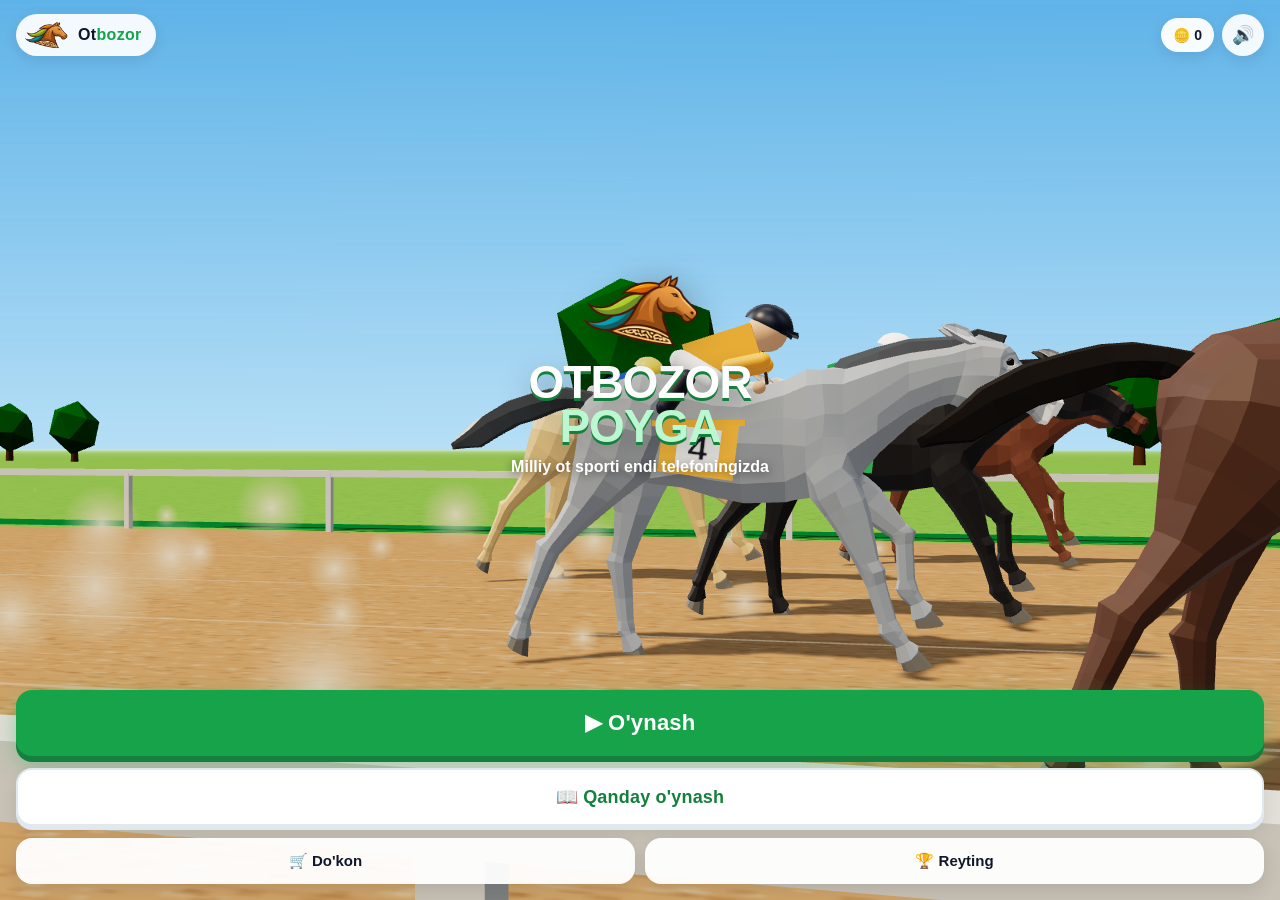
<file: docs/index.html>
<!doctype html>
<html lang="uz">
<head>
<meta charset="utf-8">
<meta name="viewport" content="width=device-width, initial-scale=1, maximum-scale=1, user-scalable=no, viewport-fit=cover">
<meta name="theme-color" content="#ffffff">
<title>Otbozor Poyga</title>
<meta name="description" content="Otbozor Poyga: otingizni tanlang, ritmda bosing va marraga birinchi yeting.">
<link rel="icon" href="logo.png">
<script src="https://telegram.org/js/telegram-web-app.js"></script>
<style>
  :root{
    --g:#16A34A; --gd:#15803D; --gl:#DCFCE7; --ink:#0F172A; --mut:#64748B; --line:#E2E8F0;
    --gold:#F59E0B; --red:#EF4444;
    --top: max(env(safe-area-inset-top), var(--tg-content-safe-area-inset-top, 0px));
    --bot: max(env(safe-area-inset-bottom), var(--tg-content-safe-area-inset-bottom, 0px));
  }
  *{box-sizing:border-box;-webkit-tap-highlight-color:transparent;margin:0;padding:0}
  html,body{height:100%;overflow:hidden;background:#eaf6ff;color:var(--ink);
    font-family:Inter,-apple-system,BlinkMacSystemFont,"Segoe UI",Roboto,Arial,sans-serif;
    -webkit-user-select:none;user-select:none;touch-action:none;overscroll-behavior:none}
  #c{position:fixed;inset:0;width:100%;height:100%;display:block}
  .screen{position:fixed;inset:0;display:flex;flex-direction:column;pointer-events:none;
    padding:calc(var(--top) + 14px) 16px calc(var(--bot) + 16px)}
  .hidden{display:none!important}
  .screen > *{pointer-events:auto}
  button{font:inherit;border:0;cursor:pointer}
  .btn{background:var(--g);color:#fff;font-weight:800;font-size:18px;letter-spacing:.2px;
    border-radius:16px;padding:16px 20px;width:100%;box-shadow:0 6px 0 var(--gd),0 10px 24px rgba(22,163,74,.35);
    transition:transform .08s, box-shadow .08s}
  .btn:active{transform:translateY(4px);box-shadow:0 2px 0 var(--gd),0 4px 10px rgba(22,163,74,.3)}
  .btn.ghost{background:#fff;color:var(--gd);box-shadow:0 4px 0 var(--line),0 8px 18px rgba(15,23,42,.08);border:2px solid var(--line)}
  .card{background:rgba(255,255,255,.94);border-radius:22px;padding:16px;
    box-shadow:0 10px 30px rgba(15,23,42,.12);backdrop-filter:blur(8px);-webkit-backdrop-filter:blur(8px)}

  /* MENU */
  #menu{justify-content:space-between}
  .brand{display:flex;align-items:center;gap:10px;align-self:flex-start;background:rgba(255,255,255,.92);
    padding:6px 14px 6px 8px;border-radius:999px;box-shadow:0 4px 14px rgba(15,23,42,.1)}
  .brand img{height:30px}
  .brand b{font-size:16px;letter-spacing:.3px}
  .brand b span{color:var(--g)}
  .title{margin-top:14px}
  .title h1{font-size:34px;line-height:1;font-weight:900;letter-spacing:-1px;color:#fff;
    text-shadow:0 2px 0 var(--gd),0 6px 18px rgba(0,0,0,.25)}
  .title p{color:#fff;font-weight:600;margin-top:6px;text-shadow:0 1px 8px rgba(0,0,0,.35)}
  .picker{display:flex;align-items:center;gap:10px;margin-bottom:12px}
  .arrow{width:46px;height:46px;border-radius:14px;background:#fff;color:var(--gd);font-size:22px;font-weight:900;
    box-shadow:0 4px 12px rgba(15,23,42,.12);flex:none}
  .arrow:active{transform:scale(.94)}
  .hname{flex:1;text-align:center}
  .hname h2{font-size:26px;font-weight:900;letter-spacing:-.5px}
  .hname small{color:var(--mut);font-weight:600}
  .stat{display:flex;align-items:center;gap:10px;margin-top:8px;font-size:13px;font-weight:700;color:var(--mut)}
  .stat label{width:96px}
  .bar{flex:1;height:8px;border-radius:9px;background:var(--line);overflow:hidden}
  .bar i{display:block;height:100%;background:linear-gradient(90deg,var(--g),#22c55e);border-radius:9px;transition:width .35s}
  .meta{display:flex;justify-content:space-between;margin:12px 2px 12px;font-size:13px;color:var(--mut);font-weight:600}
  .meta b{color:var(--ink)}
  .howto{font-size:13px;color:var(--mut);line-height:1.45;margin-bottom:12px;text-align:center}
  .howto b{color:var(--gd)}
  .iconbtn{position:absolute;right:16px;top:calc(var(--top) + 14px);width:42px;height:42px;border-radius:50%;
    background:rgba(255,255,255,.92);font-size:18px;box-shadow:0 4px 14px rgba(15,23,42,.1)}

  /* HUD */
  #hud{justify-content:space-between}
  .hudtop{display:flex;gap:10px;align-items:stretch}
  .pos{background:var(--ink);color:#fff;border-radius:18px;padding:6px 14px;min-width:84px;text-align:center}
  .pos b{font-size:32px;font-weight:900;line-height:1}
  .pos b sup{font-size:15px;font-weight:700;opacity:.7}
  .pos small{display:block;font-size:10px;letter-spacing:1px;opacity:.65;font-weight:700}
  .track{flex:1;background:rgba(255,255,255,.92);border-radius:18px;padding:10px 12px;display:flex;flex-direction:column;justify-content:center}
  .trackrow{display:flex;justify-content:space-between;font-size:12px;font-weight:800;color:var(--mut)}
  .trackrow b{color:var(--ink);font-variant-numeric:tabular-nums}
  .lane{position:relative;height:16px;margin-top:6px;background:var(--line);border-radius:9px}
  .lane .fin{position:absolute;right:0;top:-3px;bottom:-3px;width:6px;border-radius:2px;
    background:repeating-linear-gradient(0deg,#0f172a 0 4px,#fff 4px 8px)}
  .dot{position:absolute;top:2px;width:12px;height:12px;border-radius:50%;margin-left:-6px;border:2px solid #fff;box-shadow:0 1px 3px rgba(0,0,0,.3)}
  .dot.me{width:16px;height:16px;top:0;margin-left:-8px;z-index:2;background:var(--g)}
  .hudbot{display:flex;flex-direction:column;gap:10px}
  .gauges{display:flex;gap:10px}
  .gauge{flex:1;background:rgba(255,255,255,.92);border-radius:16px;padding:8px 12px}
  .gauge .trackrow{font-size:11px}
  .gauge .bar{height:10px;margin-top:5px}
  #stam i{background:linear-gradient(90deg,#f59e0b,#22c55e)}
  #stam.low i{background:var(--red)}
  .speed b{font-size:22px;font-weight:900;font-variant-numeric:tabular-nums}
  .rhythm{background:rgba(255,255,255,.95);border-radius:20px;padding:12px 14px 14px}
  .meter{position:relative;height:34px;border-radius:12px;overflow:hidden;
    background:linear-gradient(90deg,#fecaca,#fee2e2 25%,#fef3c7 34%,#fef3c7 66%,#fee2e2 75%,#fecaca)}
  .zone{position:absolute;top:0;bottom:0;border-radius:6px}
  #zgood{background:#fde68a}
  #zperf{background:var(--g);box-shadow:0 0 18px rgba(22,163,74,.7)}
  .needle{position:absolute;top:-4px;bottom:-4px;width:6px;margin-left:-3px;background:var(--ink);border-radius:4px;box-shadow:0 0 0 2px #fff}
  .tapline{display:flex;justify-content:space-between;align-items:center;margin-bottom:8px;font-size:12px;font-weight:800;color:var(--mut)}
  .combo{color:var(--gd);font-size:15px}
  .pop{position:fixed;left:0;right:0;top:34%;text-align:center;font-size:44px;font-weight:900;pointer-events:none;
    letter-spacing:-1px;opacity:0}
  .pop.show{animation:pop .7s ease-out}
  @keyframes pop{0%{opacity:0;transform:scale(.5)}15%{opacity:1;transform:scale(1.15)}30%{transform:scale(1)}100%{opacity:0;transform:translateY(-40px)}}
  .count{position:fixed;inset:0;display:flex;align-items:center;justify-content:center;font-size:120px;font-weight:900;
    color:#fff;text-shadow:0 6px 0 var(--gd),0 12px 40px rgba(0,0,0,.35);pointer-events:none}
  .count.go{color:var(--gold);text-shadow:0 6px 0 #b45309,0 12px 40px rgba(0,0,0,.35)}
  .banner{position:fixed;left:16px;right:16px;top:calc(var(--top) + 100px);text-align:center;pointer-events:none}
  .banner span{display:inline-block;background:var(--ink);color:#fff;font-weight:800;padding:8px 16px;border-radius:999px;font-size:14px;
    opacity:0;transform:translateY(-10px);transition:all .3s}
  .banner span.on{opacity:1;transform:none}
  #vign{position:fixed;inset:0;pointer-events:none;opacity:0;transition:opacity .25s;
    background:radial-gradient(ellipse at center,transparent 55%,rgba(22,163,74,.35) 100%)}
  #vign.on{opacity:1}

  /* RESULT */
  #result{justify-content:flex-end;background:linear-gradient(180deg,transparent 20%,rgba(15,23,42,.45))}
  .place{text-align:center;color:#fff;margin-bottom:auto;padding-top:18px}
  .place .big{font-size:84px;font-weight:900;line-height:1;text-shadow:0 6px 0 var(--gd),0 12px 30px rgba(0,0,0,.3)}
  .place .big sup{font-size:34px}
  .place .sub{font-size:22px;font-weight:800;text-shadow:0 2px 10px rgba(0,0,0,.4)}
  .stars{font-size:30px;letter-spacing:4px;margin-top:6px}
  .rows{display:grid;grid-template-columns:1fr 1fr 1fr;text-align:center;margin-bottom:10px}
  .rows div{font-size:11px;color:var(--mut);font-weight:700;letter-spacing:.5px}
  .rows b{display:block;font-size:20px;color:var(--ink);font-weight:900;font-variant-numeric:tabular-nums}
  .rows .nb{color:var(--g)}
  .order{font-size:13px;border-top:1px solid var(--line);padding-top:8px;margin-bottom:12px}
  .order div{display:flex;align-items:center;gap:8px;padding:3px 0;font-weight:600;color:var(--mut)}
  .order div.me{color:var(--ink);font-weight:800}
  .order i{width:10px;height:10px;border-radius:50%}
  .order span{margin-left:auto;font-variant-numeric:tabular-nums}
  .btnrow{display:flex;gap:10px}
  .cta{margin-top:12px;background:linear-gradient(135deg,var(--g),var(--gd));color:#fff;border-radius:20px;padding:14px;display:flex;align-items:center;gap:12px}
  .cta img{width:46px;height:auto;background:#fff;border-radius:14px;padding:4px}
  .cta div{flex:1}
  .cta b{display:block;font-size:14px;line-height:1.25}
  .cta small{display:block;font-size:11px;opacity:.9;margin-top:2px}
  .cta button{background:#fff;color:var(--gd);font-weight:800;border-radius:12px;padding:10px;font-size:13px;white-space:nowrap}
  .site{display:block;text-align:center;margin-top:10px;color:#fff;font-weight:700;font-size:13px;opacity:.9}
  .tip{position:fixed;left:16px;right:16px;bottom:calc(var(--bot) + 190px);background:rgba(255,255,255,.96);border-radius:18px;padding:12px 14px;
    font-size:14px;line-height:1.45;color:var(--mut);text-align:center;box-shadow:0 10px 30px rgba(15,23,42,.15);pointer-events:none}
  .tip b{display:block;color:var(--ink);margin-bottom:2px}
  .tip span{color:var(--gd);font-weight:800}
  .topright{position:absolute;right:16px;top:calc(var(--top) + 14px);display:flex;gap:8px;align-items:center}
  .topright .iconbtn{position:static}
  .coins{background:rgba(255,255,255,.95);border-radius:999px;padding:9px 12px;font-weight:900;font-size:14px;box-shadow:0 4px 14px rgba(15,23,42,.1)}
  .real{display:block;text-align:center;font-size:12px;font-weight:700;color:var(--gd);margin-top:8px;text-decoration:none}
  .chips{display:flex;gap:6px;margin-top:10px;overflow-x:auto;scrollbar-width:none}
  .chips button{flex:1;white-space:nowrap;background:#f1f5f9;color:var(--mut);font-weight:800;font-size:12px;border-radius:10px;padding:8px 6px}
  .chips button.on{background:var(--gl);color:var(--gd);box-shadow:inset 0 0 0 2px var(--g)}
  .modes{display:grid;grid-template-columns:repeat(4,1fr);gap:8px;margin-top:12px}
  .modes button{background:#f8fafc;border:1.5px solid var(--line);border-radius:14px;padding:8px 2px;font-weight:800;font-size:12px;color:var(--ink);position:relative}
  .modes i{display:block;font-style:normal;font-size:20px;margin-bottom:2px}
  .modes em{position:absolute;top:-6px;right:-4px;background:var(--gold);color:#fff;font-style:normal;font-size:10px;border-radius:999px;padding:2px 6px}
  .modes em:empty{display:none}
  .invite{margin-top:12px;background:rgba(15,23,42,.88);color:#fff;border-radius:18px;padding:12px 14px;display:grid;grid-template-columns:1fr auto;gap:2px 10px;align-items:center}
  .invite small{grid-column:1;opacity:.8;font-size:12px}
  .invite button{grid-row:1/3;grid-column:2;background:var(--g);color:#fff;font-weight:800;border-radius:12px;padding:10px 12px}
  .sheetwrap{position:fixed;inset:0;background:rgba(15,23,42,.45);display:flex;align-items:flex-end;z-index:5}
  .sheet{background:#fff;width:100%;max-height:86%;overflow:auto;border-radius:24px 24px 0 0;padding:16px 16px calc(var(--bot) + 18px);touch-action:pan-y}
  .sheethead{display:flex;justify-content:space-between;align-items:center;margin-bottom:10px}
  .sheethead h3{font-size:22px;font-weight:900}
  .x{width:36px;height:36px;border-radius:50%;background:#f1f5f9;font-size:16px}
  .item{display:flex;align-items:center;gap:12px;padding:12px;border:1.5px solid var(--line);border-radius:16px;margin-bottom:8px}
  .item.on{border-color:var(--g);background:var(--gl)}
  .sw{width:40px;height:40px;border-radius:12px;flex:none;box-shadow:inset 0 0 0 2px rgba(0,0,0,.08)}
  .item div{flex:1;min-width:0}
  .item b{display:block;font-size:15px}
  .item small{color:var(--mut);font-size:12px;font-weight:600}
  .item button{background:var(--g);color:#fff;font-weight:800;border-radius:12px;padding:9px 12px;font-size:13px;white-space:nowrap}
  .item button.own{background:#f1f5f9;color:var(--mut)}
  .item button:disabled{opacity:.45}
  .sec{font-size:12px;font-weight:800;color:var(--mut);letter-spacing:.6px;margin:14px 2px 8px}
  .tabs{display:flex;gap:6px;margin-bottom:10px}
  .tabs button{flex:1;background:#f1f5f9;border-radius:10px;padding:9px;font-weight:800;color:var(--mut)}
  .tabs button.on{background:var(--ink);color:#fff}
  .row{display:flex;align-items:center;gap:10px;padding:9px 4px;border-bottom:1px solid var(--line);font-weight:700}
  .row .n{width:26px;color:var(--mut)}
  .row .t{margin-left:auto;font-variant-numeric:tabular-nums}
  .row.me{background:var(--gl);border-radius:10px}
  .note{background:#f8fafc;border-radius:14px;padding:12px;font-size:13px;color:var(--mut);line-height:1.5}
  .note b{color:var(--ink)}
  .daily{background:linear-gradient(135deg,var(--g),var(--gd));color:#fff;border-radius:18px;padding:16px;margin-bottom:12px}
  .daily h4{font-size:20px;font-weight:900}
  .daily p{opacity:.92;font-size:13px;margin-top:4px;line-height:1.45}
  .days{display:grid;grid-template-columns:repeat(7,1fr);gap:6px;margin:12px 0}
  .days div{background:#f1f5f9;border-radius:10px;text-align:center;padding:8px 0;font-size:11px;font-weight:800;color:var(--mut)}
  .days div.on{background:var(--gold);color:#fff}
  .days div b{display:block;font-size:13px}
  .earn{text-align:center;font-weight:900;color:var(--gd);margin:-4px 0 8px;font-size:15px}
  .earn:empty{display:none}
  #khud{justify-content:space-between}
  .kdash{position:fixed;right:16px;bottom:calc(var(--bot) + 24px);width:96px;height:96px;border-radius:50%;background:var(--gold);color:#fff;font-weight:900;font-size:14px;box-shadow:0 6px 0 #b45309,0 10px 24px rgba(0,0,0,.25)}
  .kdash:disabled{background:#94a3b8;box-shadow:0 6px 0 #64748b}
  .kdash:active{transform:translateY(4px)}
  .khint{align-self:center;background:rgba(15,23,42,.8);color:#fff;font-weight:700;font-size:13px;border-radius:999px;padding:8px 14px;text-align:center}
  .tug{align-self:stretch;background:rgba(255,255,255,.96);border-radius:18px;padding:12px;text-align:center}
  .tug .bar{height:14px;margin-top:8px}
  .tug .bar i{background:linear-gradient(90deg,var(--red),var(--gold),var(--g))}
  .joy{position:fixed;width:110px;height:110px;margin:-55px 0 0 -55px;border-radius:50%;background:rgba(255,255,255,.25);border:2px solid rgba(255,255,255,.7);pointer-events:none;z-index:3}
  .joy i{position:absolute;left:50%;top:50%;width:46px;height:46px;margin:-23px 0 0 -23px;border-radius:50%;background:rgba(22,163,74,.85);box-shadow:0 4px 12px rgba(0,0,0,.25)}
  .meter.jump{background:linear-gradient(90deg,#e2e8f0,#e2e8f0)}
  .homebar{display:flex;justify-content:space-between;align-items:center}
  .topright2{display:flex;gap:8px;align-items:center}
  .topright2 .iconbtn{position:static}
  .hero{margin:auto 0;text-align:center;color:#fff}
  .hero img{width:120px;filter:drop-shadow(0 8px 18px rgba(0,0,0,.35));animation:bob 2.4s ease-in-out infinite}
  .hero h1{font-size:46px;line-height:.95;font-weight:900;letter-spacing:-1px;text-shadow:0 3px 0 var(--gd),0 10px 30px rgba(0,0,0,.35);margin-top:6px}
  .hero h1 span{color:#bbf7d0}
  .hero p{font-weight:700;margin-top:10px;text-shadow:0 2px 10px rgba(0,0,0,.5)}
  .homebtns{display:flex;flex-direction:column;gap:12px}
  .btn.big{font-size:22px;padding:20px}
  .grid2{display:grid;grid-template-columns:1fr 1fr;gap:10px}
  .grid2 button{background:rgba(255,255,255,.95);border-radius:16px;padding:14px;font-weight:800;font-size:15px;color:var(--ink);box-shadow:0 6px 18px rgba(15,23,42,.12)}
  .navbar{display:flex;align-items:center;gap:10px;background:rgba(255,255,255,.95);border-radius:18px;padding:8px 10px;box-shadow:0 6px 18px rgba(15,23,42,.1)}
  .navbar h2{flex:1;font-size:18px;font-weight:900}
  .back{width:40px;height:40px;border-radius:12px;background:#f1f5f9;font-size:26px;font-weight:900;color:var(--ink);line-height:1;flex:none}
  .back.sm{width:30px;height:30px;font-size:22px;border-radius:50%;margin-right:-2px}
  .skip{background:none;color:var(--mut);font-weight:800;font-size:13px;padding:8px}
  .modelist{display:flex;flex-direction:column;gap:12px;margin-top:auto}
  .modecard{display:flex;align-items:center;gap:14px;background:rgba(255,255,255,.96);border-radius:20px;padding:16px;text-align:left;box-shadow:0 8px 24px rgba(15,23,42,.12);position:relative}
  .modecard.hot{background:linear-gradient(135deg,var(--g),var(--gd));color:#fff}
  .modecard.hot small{color:#dcfce7}
  .modecard i{font-style:normal;font-size:32px;width:48px;text-align:center}
  .modecard div{flex:1}
  .modecard b{display:block;font-size:18px;font-weight:900}
  .modecard small{color:var(--mut);font-weight:600;font-size:13px}
  .modecard span{font-size:26px;font-weight:900;opacity:.5}
  .modecard em{position:absolute;top:-6px;right:12px;background:var(--gold);color:#fff;font-style:normal;font-size:11px;font-weight:800;border-radius:999px;padding:3px 8px}
  .modecard em:empty{display:none}
  .link{background:none;color:#fff;font-weight:800;margin-top:14px;text-shadow:0 1px 8px rgba(0,0,0,.5);text-decoration:underline}
  .slides{flex:1;display:flex;align-items:center;justify-content:center;margin:14px 0}
  .slide{background:#fff;border-radius:24px;padding:22px 18px;text-align:center;box-shadow:0 12px 34px rgba(15,23,42,.18);width:100%;animation:slin .35s ease-out}
  @keyframes slin{from{opacity:0;transform:translateX(30px)}to{opacity:1;transform:none}}
  .slide .em{font-size:64px;line-height:1}
  .slide h3{font-size:24px;font-weight:900;margin:10px 0 6px}
  .slide p{color:var(--mut);font-size:15px;line-height:1.5}
  .slide p b{color:var(--ink)}
  .slide .meter{margin:16px 0 8px}
  .slide .try{font-weight:900;color:var(--gd);font-size:15px;min-height:22px}
  .slide .mock{display:flex;gap:8px;justify-content:center;margin-top:14px;flex-wrap:wrap}
  .slide .mock span{background:#f1f5f9;border-radius:10px;padding:6px 10px;font-size:12px;font-weight:800;color:var(--ink)}
  .dots{display:flex;justify-content:center;gap:6px;margin-bottom:12px}
  .dots i{width:8px;height:8px;border-radius:9px;background:rgba(255,255,255,.6)}
  .dots i.on{width:22px;background:#fff}
  #loading{position:fixed;inset:0;background:#fff;display:flex;flex-direction:column;align-items:center;justify-content:center;gap:14px;z-index:9;transition:opacity .4s}
  #loading img{width:120px;animation:bob 1s ease-in-out infinite}
  #loading b{color:var(--gd)}
  @keyframes bob{50%{transform:translateY(-8px)}}
</style>
</head>
<body>
<canvas id="c"></canvas>

<div id="loading"><img src="logo.png" alt=""><b>Otlar egarlanmoqda…</b></div>

<!-- MENU -->
<div id="menu" class="screen hidden">
  <div>
    <div class="brand"><button class="back sm" data-back aria-label="Orqaga">‹</button><img src="logo.png" alt=""><b>Ot<span>bozor</span></b></div>
    <div class="topright"><span class="coins" id="coins">🪙 0</span><button class="iconbtn" id="mute" aria-label="Ovoz">🔊</button></div>
    <div class="title"><h1>Ot poygasi</h1><p id="subtitle">800 metr. 5 ta chavandoz. Bitta g'olib.</p></div>
    <div class="invite hidden" id="invite"><b id="invtitle">Do'stingiz sizni chaqirdi!</b><small id="invsub"></small><button id="invgo">Qabul qilish</button></div>
  </div>
  <div class="card">
    <div class="picker">
      <button class="arrow" id="prev" aria-label="Oldingi">‹</button>
      <div class="hname"><h2 id="hname">Qorabayir</h2><small id="hdesc">Shamoldek tez</small></div>
      <button class="arrow" id="next" aria-label="Keyingi">›</button>
    </div>
    <div class="stat"><label>Tezlik</label><div class="bar"><i id="s1"></i></div></div>
    <div class="stat"><label>Chidamlilik</label><div class="bar"><i id="s2"></i></div></div>
    <div class="stat"><label>Boshqaruv</label><div class="bar"><i id="s3"></i></div></div>
    <a class="real" id="realhorse" href="#">Haqiqiy otlar Otbozor'da ›</a>
    <div class="chips" id="chips"></div>
    <div class="meta"><span>Daraja: <b id="lvl">1</b></span><span>G'alaba: <b id="wins">0</b></span><span>Rekord: <b id="best">—</b></span></div>
    <button class="btn" id="start">Poygani boshlash</button>
  </div>
</div>

<!-- HOME -->
<div id="home" class="screen">
  <div class="homebar">
    <div class="brand"><img src="logo.png" alt=""><b>Ot<span>bozor</span></b></div>
    <div class="topright2"><span class="coins" id="hcoins">🪙 0</span><button class="iconbtn" id="hmute" aria-label="Ovoz">🔊</button></div>
  </div>
  <div class="hero">
    <img src="logo.png" alt="">
    <h1>OTBOZOR<br><span>POYGA</span></h1>
    <p>Milliy ot sporti endi telefoningizda</p>
  </div>
  <div class="homebtns">
    <button class="btn big" id="hplay">▶ O'ynash</button>
    <button class="btn ghost" id="hhow">📖 Qanday o'ynash</button>
    <div class="grid2"><button id="bshop">🛒 Do'kon</button><button id="btop">🏆 Reyting</button></div>
  </div>
</div>

<!-- MODES -->
<div id="modes" class="screen hidden">
  <div class="navbar"><button class="back" data-back aria-label="Orqaga">‹</button><h2>Bo'limni tanlang</h2><span class="coins" id="mcoins">🪙 0</span></div>
  <div class="invite hidden" id="kinvite" style="margin:0 0 12px"><b id="kinvtitle">Do'stingiz chaqirdi!</b><small id="kinvsub"></small><button id="kinvgo">Qabul qilish</button></div>
  <div class="modelist">
    <button class="modecard hot" id="brace"><i>🏇</i><div><b>Poyga</b><small>4 ta trassa, 5 chavandoz, 800 metr</small></div><span>›</span></button>
    <button class="modecard" id="bdaily"><i>📅</i><div><b>Kunlik poyga</b><small>Har kuni yangi trassa, tangalar 2 baravar</small></div><em id="streak"></em><span>›</span></button>
    <button class="modecard" id="bkop"><i>🐐</i><div><b>Ko'pkari</b><small>Uloqni olib, qozonga tashlang</small></div><span>›</span></button>
    <button class="modecard" id="bfriend"><i>👥</i><div><b>Do'st bilan bellashuv</b><small>Do'stingizni o'z natijangizga qarshi chaqiring</small></div><span>›</span></button>
  </div>
  <button class="link" id="mhow">Qanday o'ynashni ko'rish</button>
</div>

<!-- TUTORIAL -->
<div id="tut" class="screen hidden">
  <div class="navbar"><button class="back" data-back aria-label="Orqaga">‹</button><h2>Qanday o'ynash</h2><button class="skip" id="tskip">O'tkazish</button></div>
  <div class="slides" id="slides"></div>
  <div class="dots" id="tdots"></div>
  <button class="btn" id="tnext">Keyingi</button>
</div>

<!-- HUD -->
<div id="hud" class="screen hidden">
  <div class="hudtop">
    <div class="pos"><small>O'RIN</small><b id="place">1<sup>/5</sup></b></div>
    <div class="track">
      <div class="trackrow"><span>Marragacha</span><b id="left">800 m</b></div>
      <div class="lane" id="lane"><div class="fin"></div></div>
      <div class="trackrow" style="margin-top:6px"><span>Vaqt</span><b id="time">0.00</b></div>
    </div>
  </div>
  <div class="hudbot">
    <div class="gauges">
      <div class="gauge" id="stam"><div class="trackrow"><span>KUCH</span><b id="stamv">100%</b></div><div class="bar"><i id="stamb" style="width:100%"></i></div></div>
      <div class="gauge speed"><div class="trackrow"><span>TEZLIK</span><span>km/soat</span></div><b id="spd">0</b></div>
    </div>
    <div class="rhythm">
      <div class="tapline"><span>Yashil zonada bosing</span><span class="combo" id="combo"></span></div>
      <div class="meter" id="meter"><div class="zone" id="zgood"></div><div class="zone" id="zperf"></div><div class="needle" id="needle"></div></div>
    </div>
  </div>
</div>
<div id="khud" class="screen hidden">
  <div class="hudtop">
    <div class="pos"><small>HISOB</small><b id="kscore">0</b></div>
    <div class="track">
      <div class="trackrow"><span id="kbestl">Raqiblar eng ko'pi</span><b id="kbest">0</b></div>
      <div class="trackrow" style="margin-top:8px"><span>Vaqt</span><b id="ktime">1:30</b></div>
    </div>
  </div>
  <div class="khint" id="khint">Barmog'ingizni ushlab turing: ot o'sha tomonga chopadi</div>
  <button class="kdash" id="kdash">⚡ Tezlash</button>
  <div class="tug hidden" id="tug"><b id="tugt">Tortishuv! Tez-tez bosing!</b><div class="bar"><i id="tugb"></i></div></div>
</div>
<div class="joy hidden" id="joy"><i id="joyk"></i></div>
<div class="pop" id="pop"></div>
<div class="count hidden" id="count"></div>
<div class="tip hidden" id="tip"><b>Qanday o'ynash</b>Strelka <span>yashil zonaga</span> kirganda ekranga bosing. Ketma-ket aniq zarb kombo va tezlik beradi. Tartibsiz bossangiz ot charchaydi.</div>
<div class="banner"><span id="banner"></span></div>
<div id="vign"></div>

<!-- SHEETS -->
<div id="sheet" class="sheetwrap hidden">
  <div class="sheet">
    <div class="sheethead"><h3 id="sheettitle"></h3><button class="x" id="sheetx" aria-label="Yopish">✕</button></div>
    <div id="sheetbody"></div>
  </div>
</div>

<!-- RESULT -->
<div id="result" class="screen hidden">
  <div class="place"><div class="big" id="rplace">1<sup>-o'rin</sup></div><div class="sub" id="rsub">G'alaba!</div><div class="stars" id="stars">★★★</div></div>
  <div class="card">
    <div class="rows">
      <div>VAQT<b id="rtime">0.00</b></div>
      <div>REKORD<b id="rbest">0.00</b></div>
      <div>ANIQ ZARB<b id="racc" class="nb">0%</b></div>
    </div>
    <div class="earn" id="earn"></div>
    <div class="order" id="order"></div>
    <div class="btnrow">
      <button class="btn ghost" id="share">👥 Bellashuv</button>
      <button class="btn" id="again">Yana poyga</button>
    </div>
    <div class="cta">
      <img src="logo.png" alt="">
      <div><b>Haqiqiy ot kerakmi?</b><small>E'lonlar va jabduqlar Otbozor'da</small></div>
      <button id="ctabot">@otbozor_bot</button>
    </div>
  </div>
  <a class="site" id="ctasite" href="https://otbozor.uz" target="_blank" rel="noopener">otbozor.uz saytida ko'rish ›</a>
</div>

<script src="config.js"></script>
<script type="importmap">{"imports":{"three":"./three.module.min.js"}}</script>
<script type="module" src="game.js"></script>
</body>
</html>
</file>
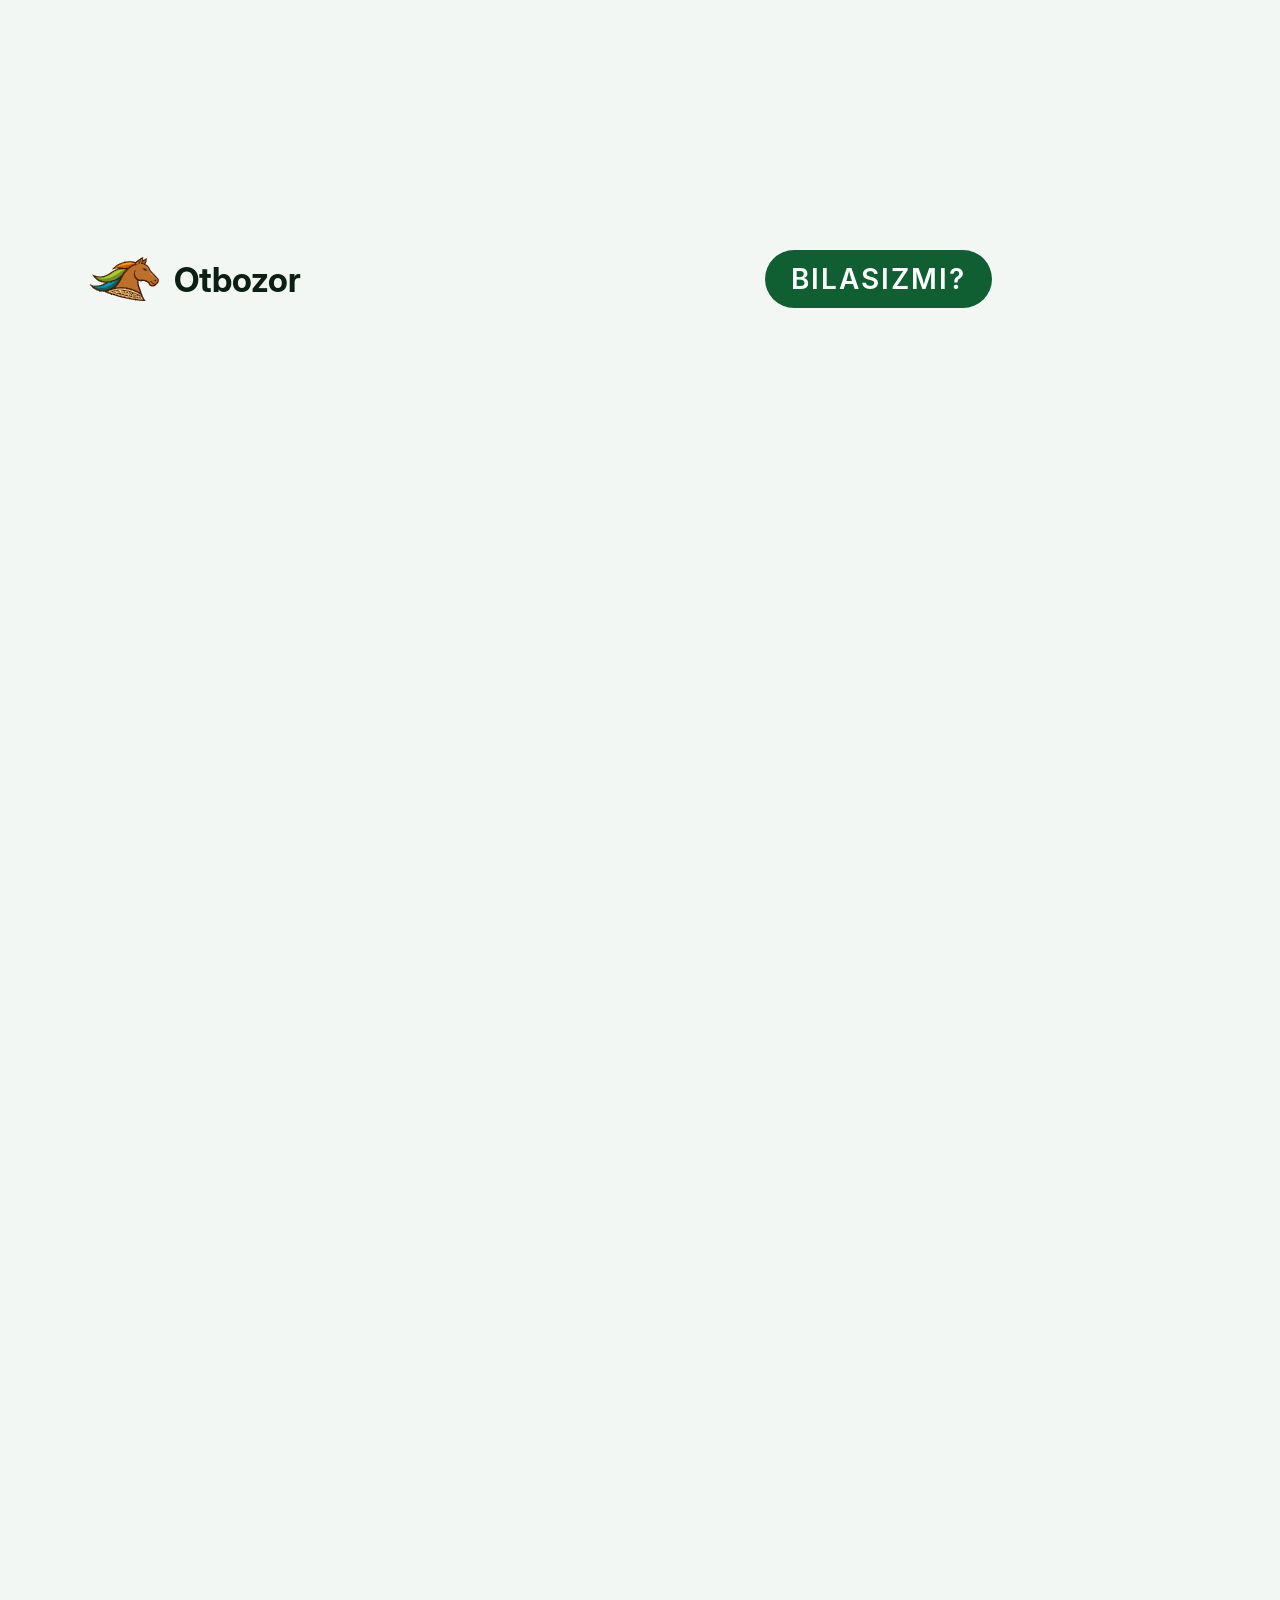
<file: templates/reels/fact.html>
<!doctype html>
<html lang="uz"><head><meta charset="utf-8"><link rel="stylesheet" href="base.css">
<style>
.lead{position:absolute;top:420px;left:88px;right:88px;font-size:84px;color:var(--green)}
.num{position:absolute;top:560px;left:88px;right:88px;font-family:'Inter Display';font-weight:700;font-size:330px;line-height:1;letter-spacing:-.05em;color:var(--deep);font-variant-numeric:tabular-nums}
.unit{position:absolute;top:900px;left:88px;right:88px;height:220px;font-size:84px}
.why{position:absolute;top:1170px;left:88px;right:88px;height:260px}
.bar{position:absolute;top:1130px;left:88px;width:96px;height:4px;background:var(--green)}
</style></head>
<body><div id="stage"></div>
<script>window.DATA = __DATA__;</script>
<script>
window.build = (D, R, stage, fit) => {
  const {$, rise} = R;
  const hdr = R.header(stage, 'BILASIZMI?');
  const lead = $('div', 'lead big', D.lead || 'Bilasizmi?', stage);
  const num = $('div', 'num', null, stage);
  const unit = $('div', 'unit big fit', null, stage); unit.dataset.min = 56; $('span', null, D.unit, unit);
  const bar = $('div', 'bar', null, stage);
  const why = $('div', 'why txt fit', D.why, stage);
  fit();
  const target = Number(D.number), prefix = D.prefix || '', suffix = D.suffix || '';
  const dec = String(D.number).includes('.') ? String(D.number).split('.')[1].length : 0;
  const fmt = v => prefix + v.toLocaleString('ru-RU', {minimumFractionDigits: dec, maximumFractionDigits: dec}).replace(/,/g, '.') + suffix;
  // Count-up driven by an animation's currentTime so it stays seekable.
  const t0 = 900, dur = 1600;
  num.animate([{opacity: 0}, {opacity: 1}], {delay: t0 - 200, duration: 200, fill: 'both'});
  const set = ms => { const p = Math.min(1, Math.max(0, (ms - t0) / dur)); const e = 1 - Math.pow(1 - p, 3); num.textContent = fmt(target * e); };
  window.onSeek = set;
  set(0);
  rise(hdr, 100); rise(lead, 250);
  num.animate([{transform: 'scale(.9)'}, {transform: 'none'}], {delay: t0, duration: dur, easing: R.E, fill: 'both'});
  rise(unit, t0 + dur - 200);
  bar.animate([{transform: 'scaleX(0)', transformOrigin: 'left'}, {transform: 'scaleX(1)', transformOrigin: 'left'}], {delay: t0 + dur + 200, duration: 500, fill: 'both'});
  rise(why, t0 + dur + 400);
  return R.cta(stage, D, t0 + dur + 5200);
};
</script>
<script src="base.js"></script>
</body></html>
</file>
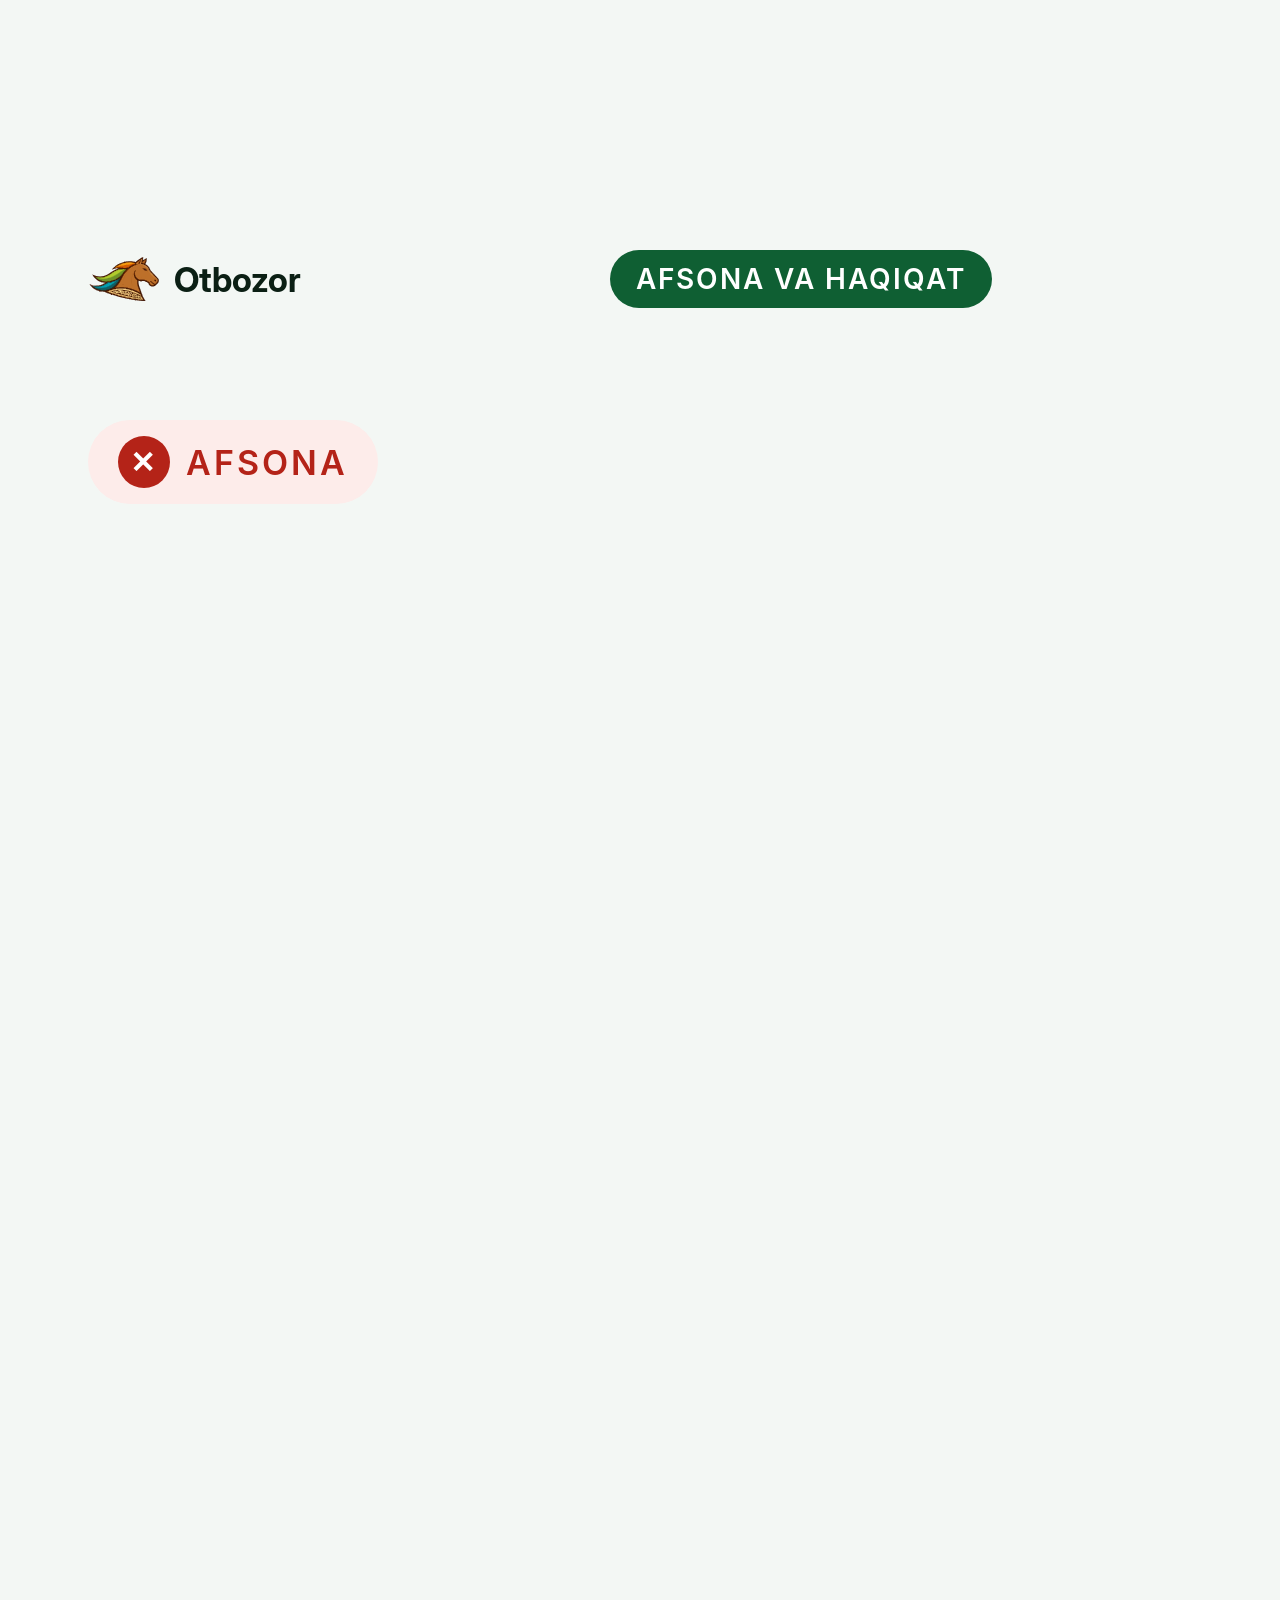
<file: templates/reels/myth.html>
<!doctype html>
<html lang="uz"><head><meta charset="utf-8"><link rel="stylesheet" href="base.css">
<style>
.tag{position:absolute;left:88px;display:inline-flex;align-items:center;gap:16px;font-weight:600;font-size:34px;letter-spacing:3px;padding:16px 30px;border-radius:999px}
.tag i{font-style:normal;width:52px;height:52px;border-radius:50%;display:flex;align-items:center;justify-content:center;font-size:30px;color:#fff}
.t-myth{top:420px;background:var(--rose);color:var(--red)} .t-myth i{background:var(--red)}
.t-fact{top:420px;background:#E3F1E8;color:var(--green)} .t-fact i{background:var(--green)}
.claim{position:absolute;top:540px;left:88px;right:88px;height:560px;font-size:92px}
.claim span{position:relative}
.strike{position:absolute;left:0;top:52%;height:12px;background:var(--red);border-radius:6px;width:100%}
.col{position:absolute;top:540px;left:88px;right:88px;display:flex;flex-direction:column;gap:44px}
.fact{font-size:92px}
.why{max-width:860px}
.s2{background:#fff}
.line{width:96px;height:4px;background:var(--green)}
</style></head>
<body><div id="stage"></div>
<script>window.DATA = __DATA__;</script>
<script>
window.build = (D, R, stage, fit) => {
  const {$, rise} = R;
  const s1 = $('div', 'scene', null, stage); s1.style.opacity = 1;
  const s2 = $('div', 'scene s2', null, stage);
  const hdr = R.header(stage, 'AFSONA VA HAQIQAT');
  const t1 = $('div', 'tag t-myth', null, s1); $('i', null, '✕', t1); t1.append('AFSONA');
  const claim = $('div', 'claim big fit', null, s1); claim.dataset.min = 64;
  const cs = $('span', null, '“' + D.myth + '”', claim);
  const t2 = $('div', 'tag t-fact', null, s2); $('i', null, '✓', t2); t2.append('HAQIQAT');
  const col = $('div', 'col', null, s2);
  const fact = $('div', 'fact big', D.fact, col);
  const line = $('div', 'line', null, col);
  const why = $('div', 'why txt', D.why, col);
  fit();
  // strike-through lines, one per rendered text line
  const rects = [...cs.getClientRects()], base = claim.getBoundingClientRect();
  const strikes = rects.map(r => { const s = $('div', 'strike', null, s1);
    Object.assign(s.style, {left: (r.left) + 'px', top: (r.top + r.height * .55) + 'px', width: r.width + 'px', position: 'absolute'}); return s; });
  rise(hdr, 100); rise(t1, 300); rise(claim, 450);
  const st = 2600;
  strikes.forEach((s, i) => s.animate([{transform: 'scaleX(0)', transformOrigin: 'left'}, {transform: 'scaleX(1)', transformOrigin: 'left'}],
    {delay: st + i * 250, duration: 420, easing: 'cubic-bezier(.6,0,.2,1)', fill: 'both'}));
  claim.animate([{color: '#0B1F14'}, {color: '#9AA39D'}], {delay: st, duration: 500, fill: 'forwards'});
  const s2t = st + 1400;
  R.fadeIn(s2, s2t, 400);
  rise(t2, s2t + 200); rise(fact, s2t + 350);
  line.animate([{transform: 'scaleX(0)', transformOrigin: 'left'}, {transform: 'scaleX(1)', transformOrigin: 'left'}], {delay: s2t + 700, duration: 500, fill: 'both'});
  rise(why, s2t + 850);
  return R.cta(stage, D, s2t + 5200);
};
</script>
<script src="base.js"></script>
</body></html>
</file>
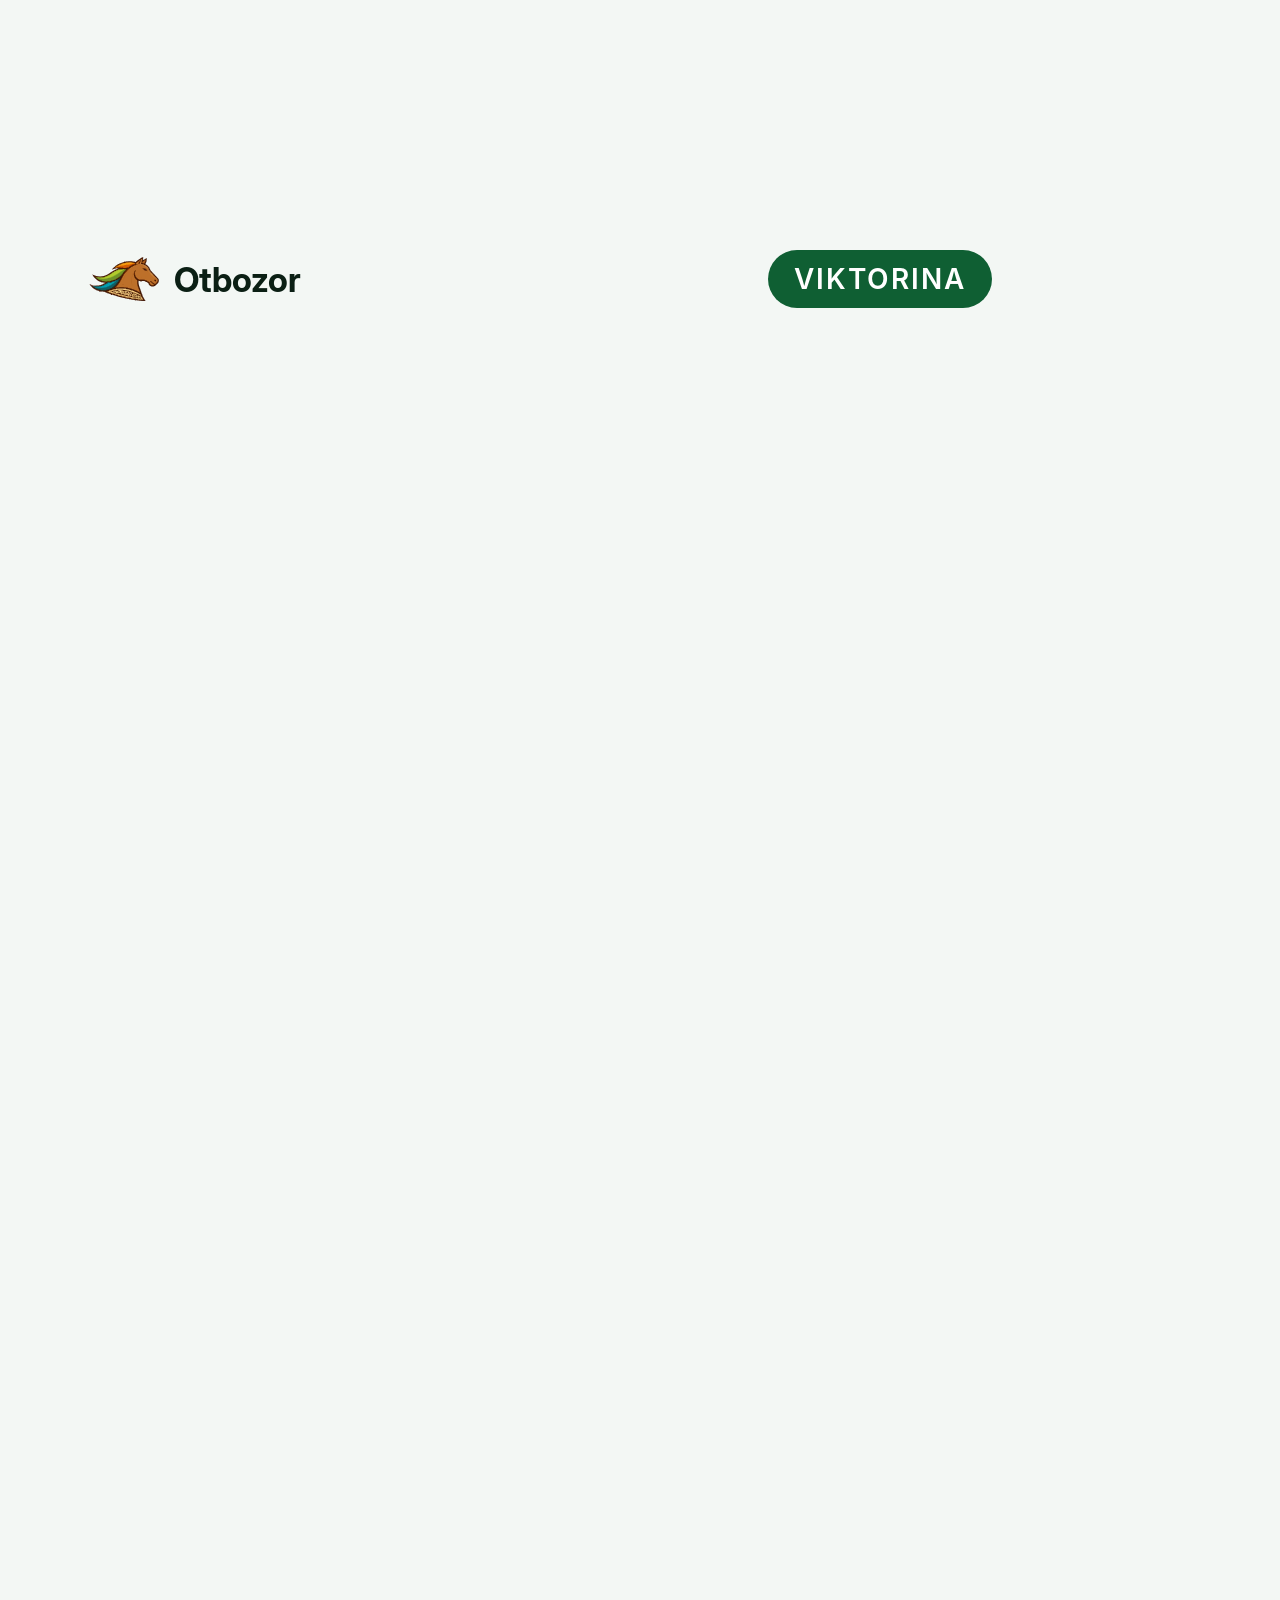
<file: templates/reels/quiz.html>
<!doctype html>
<html lang="uz"><head><meta charset="utf-8"><link rel="stylesheet" href="base.css">
<style>
.q{position:absolute;top:400px;left:88px;right:88px;height:440px;font-size:104px}
.opts{position:absolute;top:900px;left:88px;right:88px;display:flex;flex-direction:column;gap:28px}
.opt{position:relative;background:#fff;border:3px solid var(--line);border-radius:36px;height:170px;display:flex;align-items:center;gap:36px;padding:0 160px 0 44px;font-family:'Inter Display';font-weight:600;font-size:60px;letter-spacing:-.02em}
.opt .k{flex:none;width:96px;height:96px;border-radius:50%;background:var(--mist);color:var(--green);display:flex;align-items:center;justify-content:center;font-size:48px;font-weight:700}
.opt .ok{position:absolute;right:44px;width:96px;height:96px;border-radius:50%;background:#fff;color:var(--green);display:flex;align-items:center;justify-content:center;font-size:56px}
.timer{position:absolute;top:1330px;left:465px;width:150px;height:150px}
.timer svg{width:150px;height:150px;transform:rotate(-90deg)}
.timer .n{position:absolute;inset:0;display:flex;align-items:center;justify-content:center;font-family:'Inter Display';font-weight:700;font-size:72px;color:var(--deep)}
.timer .n span{position:absolute}
.why{position:absolute;top:1300px;left:88px;right:88px;height:230px}
.hint{position:absolute;top:1520px;left:88px;right:88px;font-size:32px;color:var(--muted);text-align:center}
</style></head>
<body><div id="stage"></div>
<script>window.DATA = __DATA__;</script>
<script>
window.build = (D, R, stage, fit) => {
  const {$, rise} = R;
  const hdr = R.header(stage, 'VIKTORINA');
  const [q, mark] = R.title(stage, 'q big fit', D.q1, D.qmark, D.q2); q.dataset.min = 72;
  const opts = $('div', 'opts', null, stage);
  const mk = (k, text) => { const o = $('div', 'opt', null, opts); $('div', 'k', k, o); $('div', null, text, o); const ok = $('div', 'ok', '✓', o); ok.style.opacity = 0; return o; };
  const A = mk('A', D.a), B = mk('B', D.b);
  const timer = $('div', 'timer', null, stage);
  timer.innerHTML = '<svg viewBox="0 0 150 150"><circle cx="75" cy="75" r="66" fill="none" stroke="#DCE5DF" stroke-width="10"/><circle class="arc" cx="75" cy="75" r="66" fill="none" stroke="#15803D" stroke-width="10" stroke-linecap="round" stroke-dasharray="414.7"/></svg><div class="n"><span>3</span><span>2</span><span>1</span></div>';
  const hint = $('div', 'hint', 'Javobingizni izohda yozing', stage);
  const why = R.rich(stage, 'why txt fit', D.answer, D.why);
  fit();
  [hdr, q, A, B].forEach((el, i) => rise(el, 100 + i * 160));
  if (mark) R.wipe(mark, 650);
  const t0 = 1600;
  timer.animate([{opacity: 0, transform: 'scale(.6)'}, {opacity: 1, transform: 'none'}], {delay: t0 - 300, duration: 400, easing: R.E, fill: 'both'});
  rise(hint, t0);
  timer.querySelector('.arc').animate([{strokeDashoffset: 0}, {strokeDashoffset: 414.7}], {delay: t0, duration: 3000, fill: 'both'});
  timer.querySelectorAll('.n span').forEach((el, i) => el.animate(
    [{opacity: 0, transform: 'scale(1.4)'}, {opacity: 1, transform: 'scale(1)', offset: .15}, {opacity: 1, offset: .85}, {opacity: 0, transform: 'scale(.8)'}],
    {delay: t0 + i * 1000, duration: 1000, fill: 'both'}));
  const r = t0 + 3000;
  R.fadeOut(timer, r, 250); R.fadeOut(hint, r, 250);
  const right = D.right.toUpperCase() === 'A' ? A : B, wrong = right === A ? B : A;
  right.animate([{background: '#fff', borderColor: '#DCE5DF', color: '#0B1F14'}, {background: '#15803D', borderColor: '#15803D', color: '#fff'}], {delay: r, duration: 350, fill: 'both'});
  right.animate([{transform: 'scale(1)'}, {transform: 'scale(1.04)'}, {transform: 'scale(1)'}], {delay: r, duration: 600, easing: 'ease-out'});
  right.querySelector('.k').animate([{background: '#F3F7F4', color: '#15803D'}, {background: 'rgba(255,255,255,.18)', color: '#fff'}], {delay: r, duration: 350, fill: 'both'});
  R.pop(right.querySelector('.ok'), r + 200);
  wrong.animate([{opacity: 1}, {opacity: .35}], {delay: r, duration: 400, fill: 'forwards'});
  rise(why, r + 450);
  return R.cta(stage, D, r + 4200);
};
</script>
<script src="base.js"></script>
</body></html>
</file>
<file: templates/reels/base.css>
@font-face{font-family:'Inter';src:url('../../assets/fonts/Inter-Regular.otf');font-weight:400}
@font-face{font-family:'Inter';src:url('../../assets/fonts/Inter-Medium.otf');font-weight:500}
@font-face{font-family:'Inter';src:url('../../assets/fonts/Inter-SemiBold.otf');font-weight:600}
@font-face{font-family:'Inter Display';src:url('../../assets/fonts/InterDisplay-Light.otf');font-weight:300}
@font-face{font-family:'Inter Display';src:url('../../assets/fonts/InterDisplay-SemiBold.otf');font-weight:600}
@font-face{font-family:'Inter Display';src:url('../../assets/fonts/InterDisplay-Bold.otf');font-weight:700}
:root{--ink:#0B1F14;--body:#4A5550;--muted:#9AA39D;--green:#15803D;--deep:#0F5F33;--mist:#F3F7F4;--line:#DCE5DF;--red:#B42318;--rose:#FDECEA}
*{margin:0;box-sizing:border-box}
body{width:1080px;height:1920px;overflow:hidden;font-family:'Inter';color:var(--ink);background:var(--mist)}
#stage{position:relative;width:1080px;height:1920px;overflow:hidden;background:var(--mist)}
/* Instagram covers ~250px at the top and ~400px at the bottom with its own UI. */
.hdr{position:absolute;top:250px;left:88px;right:88px;display:flex;justify-content:space-between;align-items:center;z-index:5}
.brand{display:flex;align-items:center;gap:14px;font-family:'Inter Display';font-weight:700;font-size:34px}
.brand img{width:72px}
.pill{background:var(--deep);color:#fff;font-weight:600;font-size:28px;letter-spacing:2px;padding:12px 26px;border-radius:999px}
.big{font-family:'Inter Display';font-weight:600;letter-spacing:-.034em;line-height:1.02}
.mark{display:inline-block;background:var(--deep);color:#fff;padding:0 .17em .05em;border-radius:.14em}
.txt{font-size:40px;line-height:1.42;color:var(--body)}
.txt b{color:var(--ink);font-weight:600}
.fit{overflow:hidden}
.scene{position:absolute;inset:0;opacity:0}
.cta{position:absolute;inset:0;background:var(--deep);color:#fff;opacity:0;z-index:10}
.cta .ring{position:absolute;right:-260px;top:-60px;width:760px;height:760px;border-radius:50%;border:2px solid rgba(255,255,255,.12)}
.cta .ring2{position:absolute;right:-140px;top:60px;width:520px;height:520px;border-radius:50%;border:2px solid rgba(255,255,255,.12)}
.cta .h{position:absolute;top:560px;left:88px;right:88px;height:320px;font-size:100px;display:flex;align-items:flex-end}
.cta .b{position:absolute;top:910px;left:88px;right:140px;height:180px;font-size:40px;line-height:1.45;color:rgba(255,255,255,.78)}
.cta .btn{position:absolute;top:1110px;left:88px;background:#fff;color:var(--deep);font-family:'Inter Display';font-weight:700;font-size:48px;padding:32px 52px;border-radius:999px}
.cta .alt{position:absolute;top:1270px;left:96px;font-size:34px;color:rgba(255,255,255,.7)}
.cta .alt b{color:#fff}
</file>
